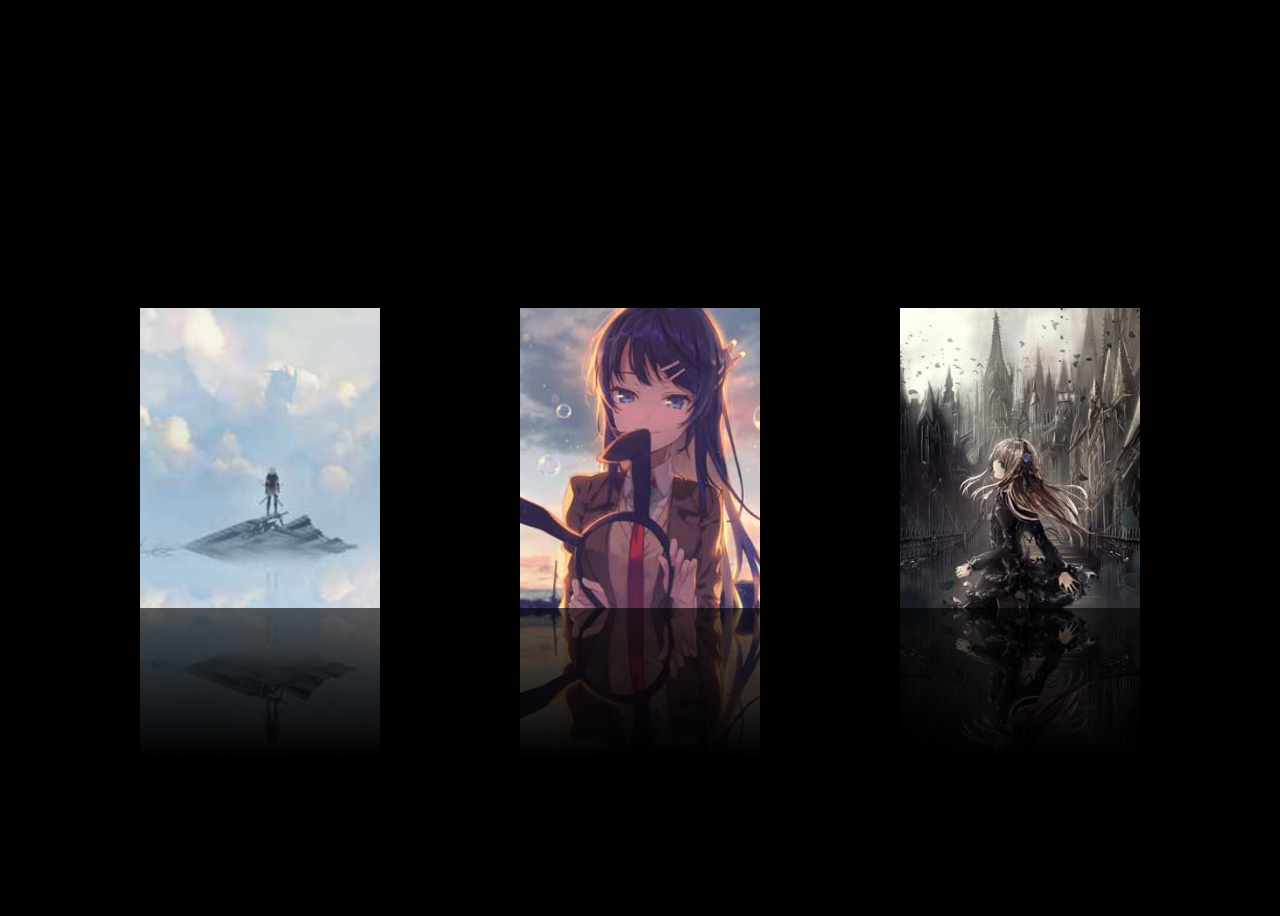
<file: fang-pai/index.html>
<!DOCTYPE html>

<!-- saved from url=(0064)https://www.17sucai.com/preview/1424582/2019-12-18/fp/index.html -->

<html lang="en">
  <head>
    <meta http-equiv="Content-Type" content="text/html; charset=UTF-8" />
    <title>Card Flip Reflection</title>
    <link rel="stylesheet" href="./resource/style.css" />
  </head>

  <body>
    <div class="scene">
      <div class="card">
        <div class="card__face card__face--front">
          <a href="javascript:void(0)">
            <img src="./resource/1.jpg" />
          </a>
        </div>
        <div class="card__face card__face--back">
          <a href="javascript:void(0)">
            <img src="./resource/2.jpg" />
          </a>
        </div>
      </div>

      <div class="card">
        <div class="card__face card__face--front">
          <a href="javascript:void(0)">
            <img src="./resource/3.jpg" />
          </a>
        </div>
        <div class="card__face card__face--back">
          <a href="javascript:void(0)">
            <img src="./resource/4.jpg" />
          </a>
        </div>
      </div>
      <div class="card">
        <div class="card__face card__face--front">
          <a href="javascript:void(0)">
            <img src="./resource/5.jpg" />
          </a>
        </div>
        <div class="card__face card__face--back">
          <a href="javascript:void(0)">
            <img src="./resource/6.jpg" />
          </a>
        </div>
      </div>
    </div>
  </body>
</html>
</file>
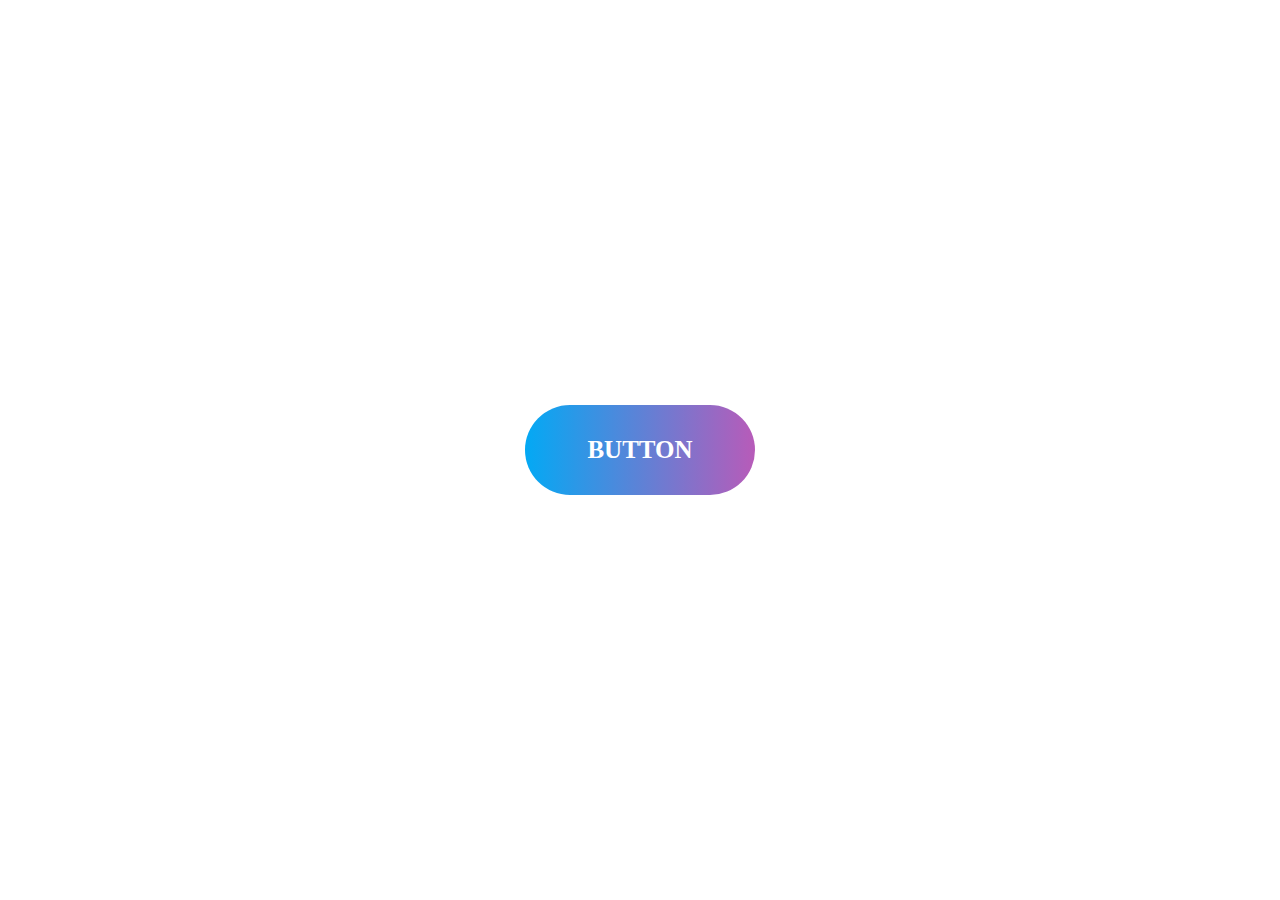
<file: liu-guang-button/index.html>
<!DOCTYPE html>

<!-- saved from url=https://juejin.cn/post/6971340450741518344?utm_source=gold_browser_extension -->

<html lang="en">
<head>
  <meta charset="UTF-8">
  <meta http-equiv="X-UA-Compatible" content="IE=edge">
  <meta name="viewport" content="width=device-width, initial-scale=1.0">
  <title>流光按钮</title>
  <style>
    .btn {
      position: absolute;
      top: 50%;
      left: 50%;
      transform: translate(-50%, -50%);
      width: 230px;
      height: 90px;
      line-height: 90px;
      text-align: center;
      color: #fff;
      font-size: 25px;
      text-transform: uppercase;
      cursor: pointer;
      background: linear-gradient(90deg, #03a9f4, #f441a5, #ffeb3b, #03a9f4);
      background-size: 400%;
      border-radius: 60px;
    }

    .btn:hover {
      animation: animate 8s linear infinite;
    }

    @keyframes animate {
      0% {
        background-position: 0%;
      }

      100% {
        background-position: 400%;
      }
    }

    .btn::before {
      content: '';
      position: absolute;
      top: -5px;
      left: -5px;
      right: -5px;
      bottom: -5px;
      z-index: -1;
      background: linear-gradient(90deg, #03a9f4, #f441a5, #ffeb3b, #03a9f4);
      background-size: 400%;
      border-radius: 40px;
      opacity: 0;
      transition: 0.5s;
    }

    .btn:hover::before {
      filter: blur(20px);
      opacity: 1;
      animation: animate 8s linear infinite;
    }
  </style>
</head>
<body>
  <b href="#" class="btn">button</b>
</body>
</html>
</file>
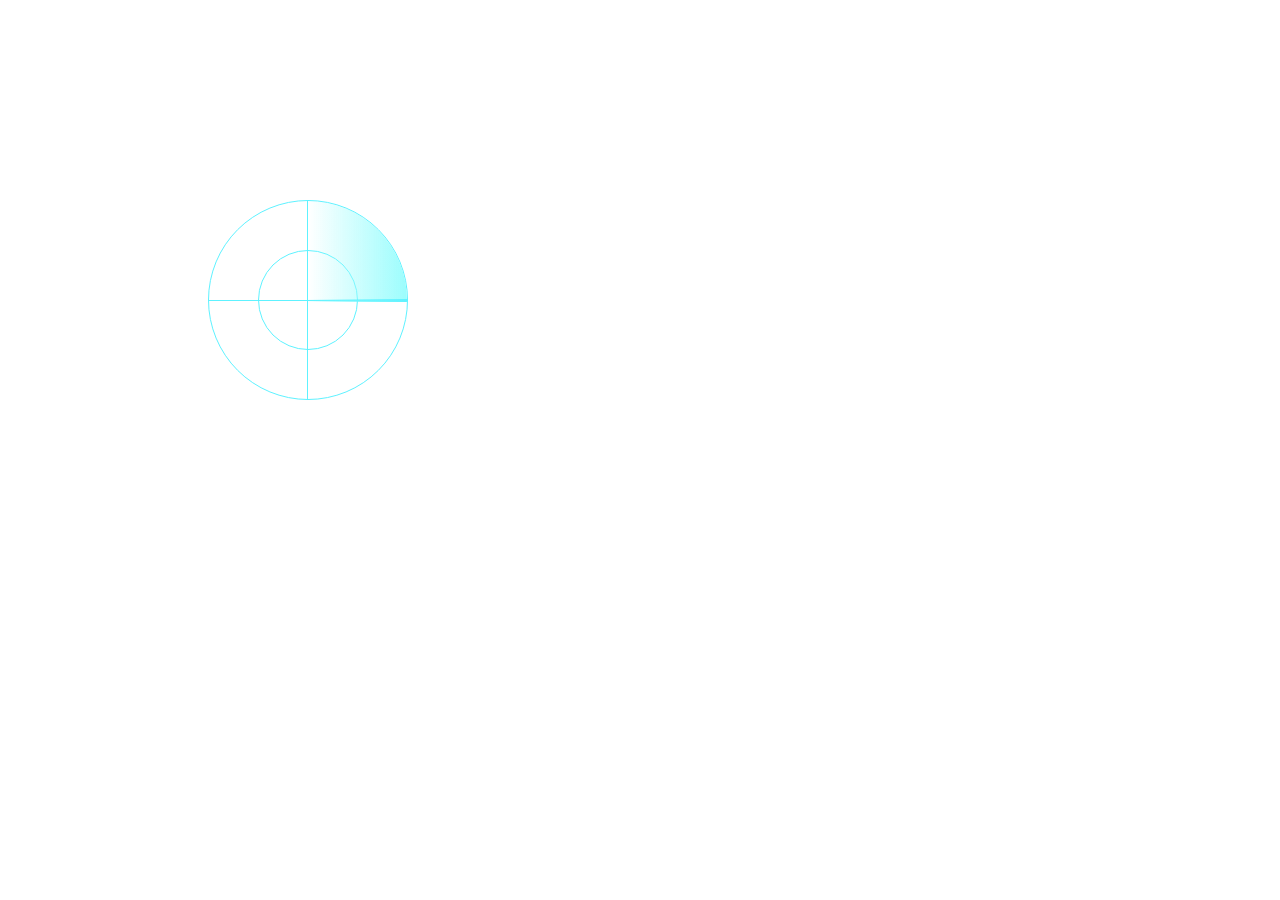
<file: others/2个div实现雷达特效.html>
<!DOCTYPE html>
<html lang="en">

<head>
  <meta charset="UTF-8">
  <meta http-equiv="X-UA-Compatible" content="IE=edge">
  <meta name="viewport" content="width=device-width, initial-scale=1.0">
  <title>2个div实现雷达特效</title>
  <style>
    .radar {
      overflow: hidden;
      position: relative;
      margin: 200px;
      width: 200px;
      height: 200px;
      border-radius: 50%;
      background: #fff;
      border: 1px solid #5ef2ff;
      box-sizing: border-box;
    }

    .radar::before {
      width: 100px;
      height: 200px;
      content: '';
      display: block;
      position: absolute;
      right: 0;
      top: 0;
      box-sizing: border-box;
      border-left: 1px solid #5ef2ff;
    }

    .radar::after {
      width: 200px;
      height: 100px;
      content: '';
      display: block;
      box-sizing: border-box;
      border-bottom: 1px solid #5ef2ff;
    }

    .fan {
      position: absolute;
      top: 50%;
      left: 50%;
      transform: translate(-50%, -50%);
      border-radius: 50%;
      box-sizing: border-box;
      border: 1px solid #5ef2ff;
      width: 100px;
      height: 100px;
    }

    .fan::after {
      content: "";
      width: 100px;
      height: 100px;
      display: block;
      box-sizing: border-box;
      position: relative;
      top: -50%;
      right: -50%;
      transform-origin: 0% 100%;
      border-bottom: 3px solid transparent;
      border-image: linear-gradient(to right, transparent, #5ef2ff);
      border-image-slice: 3;
      background: transparent;
      background-image: linear-gradient(to right, transparent, #9bfdfd);
      animation: rotateAnimate 2s linear infinite;
    }

    @keyframes rotateAnimate {
      from {
        transform: rotate(0deg) skew(-10deg)
      }

      to {
        transform: rotate(360deg) skew(-10deg)
      }
    }

  </style>
</head>

<body>
  <div class="radar">
    <div class="fan"></div>
  </div>
</body>

</html>
</file>
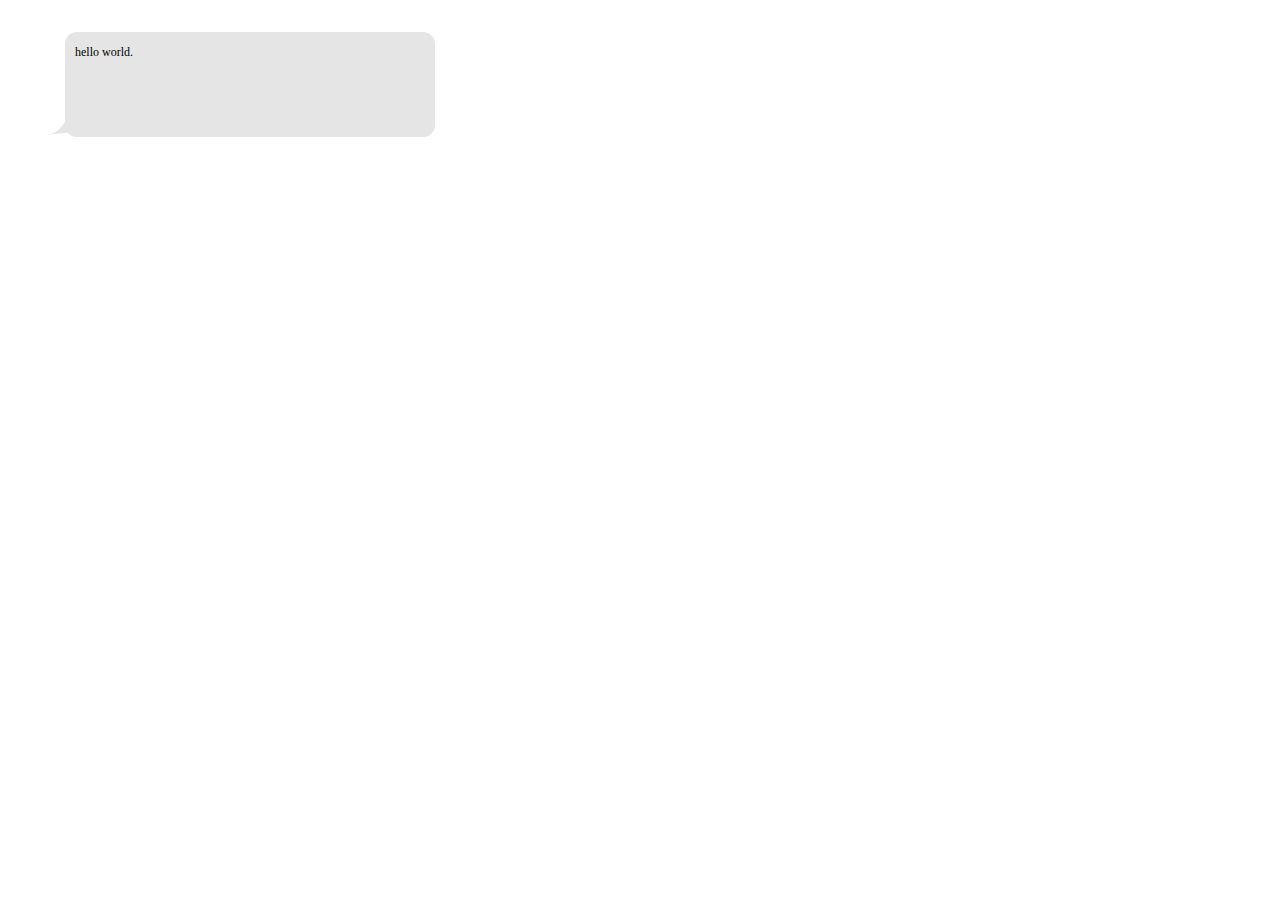
<file: css/伪元素/短信框的尾巴.html>
<!DOCTYPE html>
<html lang="en">
<head>
  <meta charset="UTF-8">
  <meta http-equiv="X-UA-Compatible" content="IE=edge">
  <meta name="viewport" content="width=device-width, initial-scale=1.0">
  <title>Document</title>
  <link rel="stylesheet" href="./style.css">
</head>
<body>
  <div class="messageBox smsContainer">
    <div class="messageContent smsWrapper">
      <div class="message messageArrow">
        hello world.
      </div>
    </div>
  </div>
</body>
</html>
</file>
<file: fang-pai/resource/style.css>
body {
  display: flex;
  justify-content: center;
  align-items: center;
  height: 100vh;
  background: black;
}

.scene {
  width: 1000px;
  display: flex;
  justify-content: space-between;
  -webkit-perspective: 800px;
          perspective: 800px;
}
.scene .card {
  position: relative;
  width: 240px;
  height: 300px;
  color: white;
  cursor: pointer;
  transition: 1s ease-in-out;
  -webkit-transform-style: preserve-3d;
          transform-style: preserve-3d;
}
.scene .card:hover {
  -webkit-transform: rotateY(0.5turn);
          transform: rotateY(0.5turn);
}
.scene .card .card__face {
  position: absolute;
  top: 0;
  left: 0;
  width: 100%;
  height: 100%;
  -webkit-backface-visibility: hidden;
          backface-visibility: hidden;
  transition: 1s ease-in-out;
  -webkit-box-reflect: below 0 linear-gradient(transparent, transparent, rgba(0, 0, 0, 0.4));
}
.scene .card .card__face img {
  width: 240px;
  height: 300px;
  -o-object-fit: cover;
     object-fit: cover;
}
.scene .card .card__face--back {
  -webkit-transform: rotateY(0.5turn);
          transform: rotateY(0.5turn);
}
</file>
<file: css/伪元素/style.css>
.message {
  margin-left: 20px;
  background-color: #fff;
  border-radius: 3px;
  padding: 7px 12px;
  min-height: 36px;
}
.smsContainer {
  width: 100%;
  padding: 0 27px;
  border-radius: 6.4px;
  position: relative;
  overflow-y: auto;
  overflow-x: hidden;
  z-index: 1;
}
.smsContainer .smsWrapper {
  width: 100%;
  padding: 24px 10px;
  background: #fff;
  position: relative;
  z-index: 1;
  overflow: hidden;
}
.smsContainer .message {
  width: 350px;
  font-size: 12px;
  color: black;
  line-height: 20px;
  top: 0;
  background: #e5e5e5;
  border-radius: 12px;
  padding: 10px;
  text-align: left;
}
.messageArrow {
  position: relative;
  background-color: #e5e5e5;
  min-height: 85px;
  color: black;
}
.messageArrow::before {
  content: "";
  position: absolute;
  z-index: -1;
  bottom: 0;
  left: 0;
  width: 180px;
  height: 79px;
  border-bottom-right-radius: 30px 50px;
  background: #fff;
  transform: translate(-170px, -2px);
}
.messageArrow::after {
  content: "";
  position: absolute;
  z-index: -2;
  bottom: 0;
  left: 0;
  height: 79px;
  border-right: 200px solid #e5e5e5;
  border-bottom-right-radius: 230px 100px;
  transform: translate(-58px, -2px);
}
</file>
